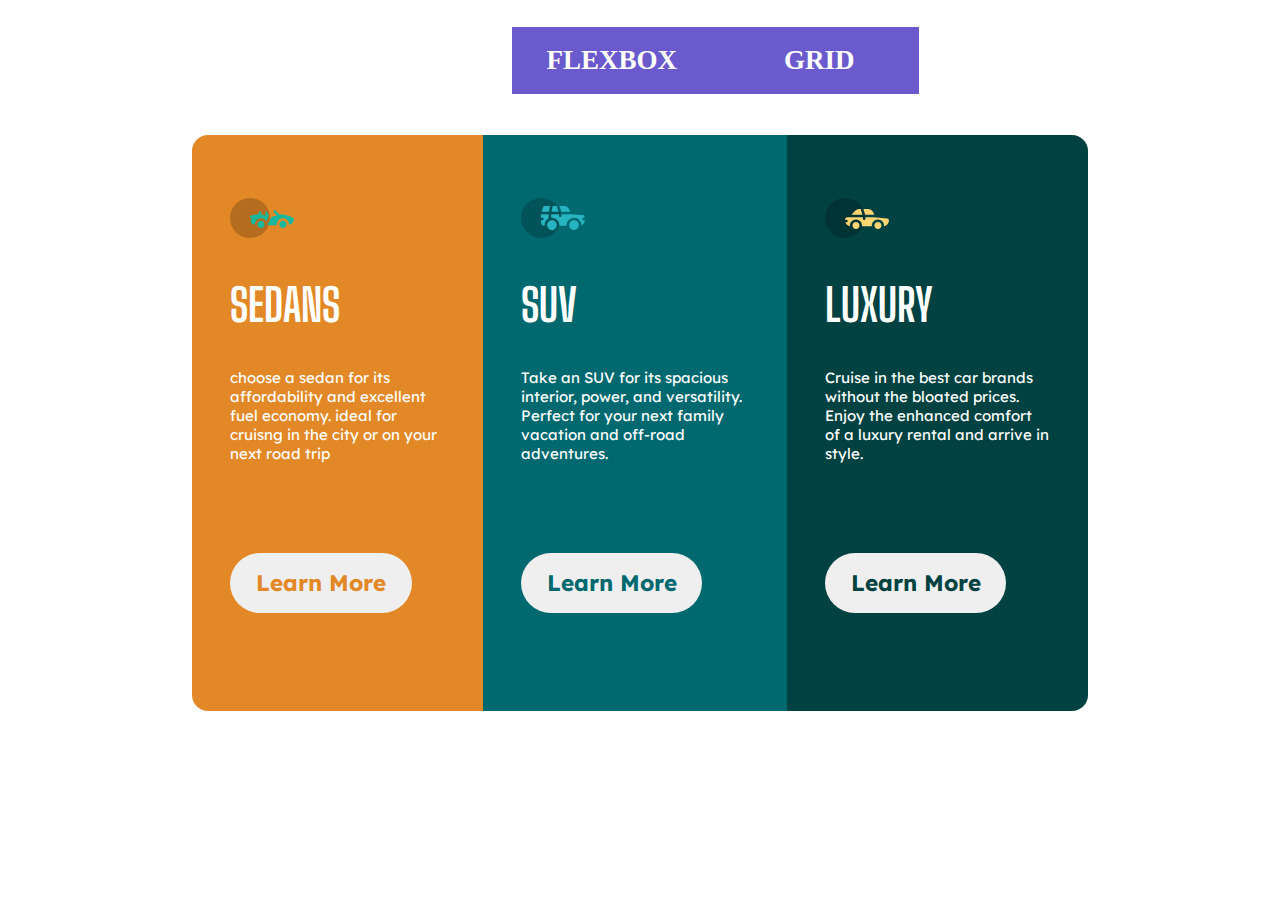
<file: index.html>
<!DOCTYPE html>
<html lang="en">
<head>
    <meta charset="UTF-8">
    <meta http-equiv="X-UA-Compatible" content="IE=edge">
    <meta name="viewport" content="width=device-width, initial-scale=1.0">
    <link rel="stylesheet" href="style.css">
    <title>Document</title>
</head>
<body>

    <nav>
        <div class="nav_grid">
            <div><a href="index.html">Flexbox</a></div>
            <div><a href="grid.html">Grid</a></div>
        </div>
    </nav>
    <main>
        <div class="flex_content">
            <div class="card_row_1 card">
                <img src="images/icon-luxury.svg" alt="" class="card_img">
                <h1 class="card_header">Sedans</h1>
                <p class="card_txt">choose a sedan for its affordability and excellent fuel economy. ideal for cruisng in the city or on your next road trip</p>
                <button class="learn_more">Learn More</button>
            </div>
            <div class="card_row_2 card">
                <img src="images/icon-suvs.svg" alt="" class="card_img">
                <h1 class="card_header">SUV</h1>
                <p class="card_txt">
                    Take an SUV for its spacious interior, power, and versatility. Perfect for your next family vacation and off-road adventures.
                </p>
                <button class="learn_more">Learn More</button>
            </div>
            <div class="card_row_3 card">
                <img src="images/icon-sedans.svg" alt="" class="card_img">
                <h1 class="card_header">LUXURY</h1>
                <p class="card_txt">
                    Cruise in the best car brands without the bloated prices. Enjoy the enhanced comfort of a luxury rental and arrive in style.
                </p> 
                <button class="learn_more">Learn More</button>
            </div>
        </div>
    </main>
    
</body>
</html>
</file>
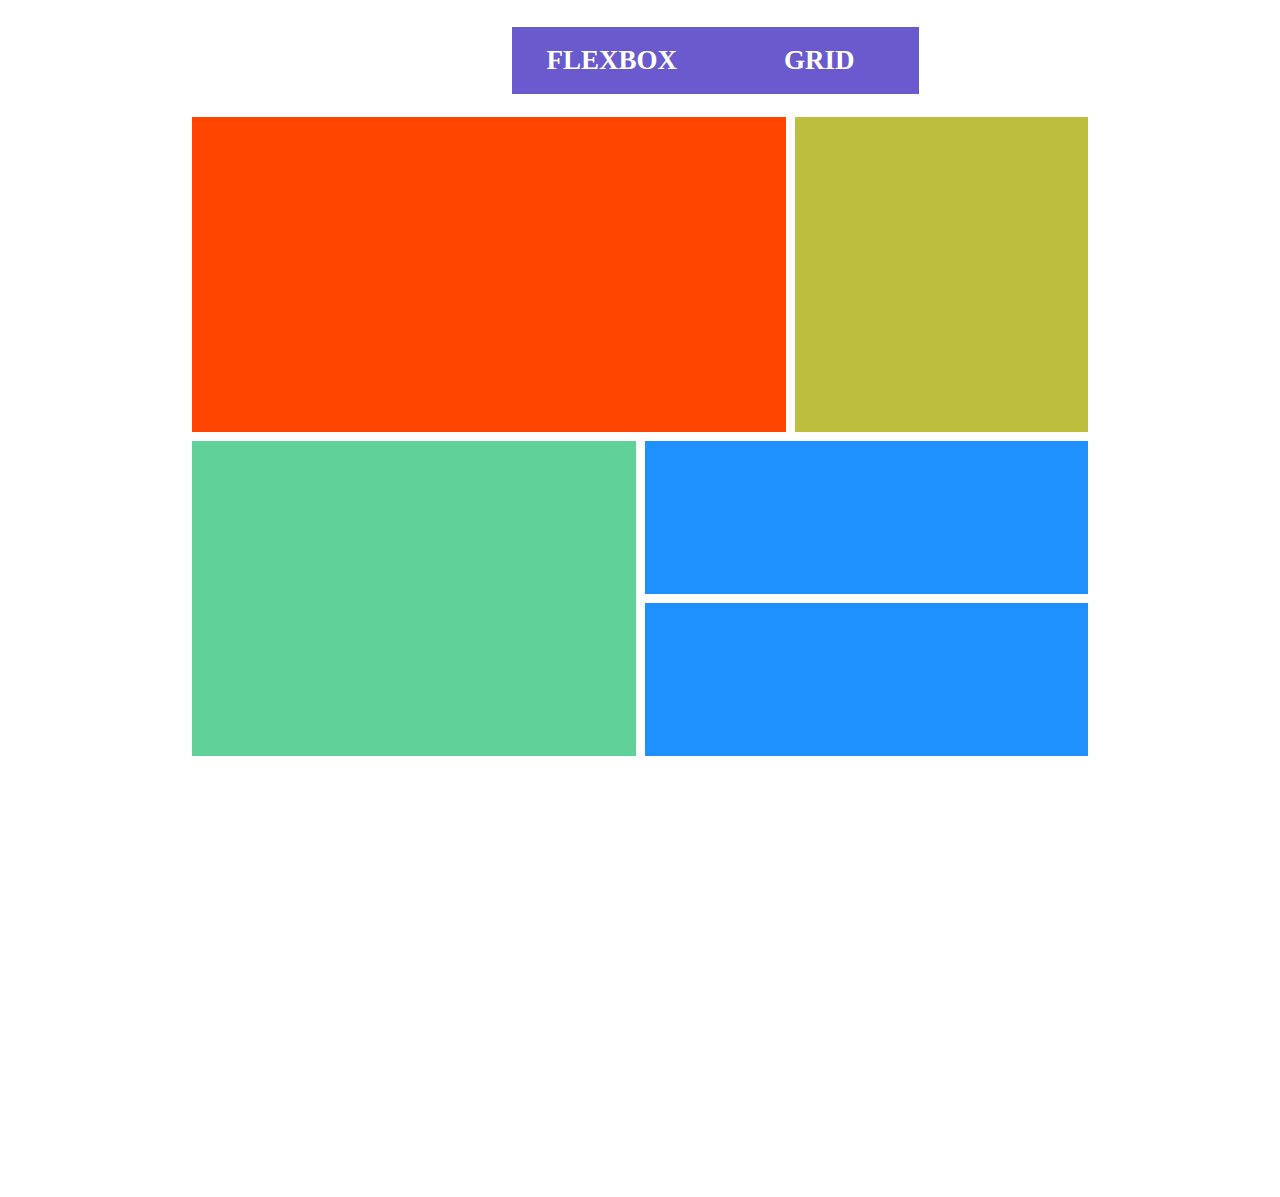
<file: grid.html>
<!DOCTYPE html>
<html lang="en">
<head>
    <meta charset="UTF-8">
    <meta http-equiv="X-UA-Compatible" content="IE=edge">
    <meta name="viewport" content="width=device-width, initial-scale=1.0">
    <link rel="stylesheet" href="grid.css">
    <title>Document</title>
</head>
<body>
    <nav>
        <div class="nav_grid">
            <div><a href="index.html">Flexbox</a></div>
            <div><a href="grid.html">Grid</a></div>
        </div>
    </nav>
    <main>
        <div class="grid_row1">
            <div class="item1"></div>
            <div class="item2"></div>
            <div class="item3"></div>
            <div class="item4"></div>
            <div class="item5"></div>
            <div class="item6"></div>
        </div>
    </main>
</body>
</html>
</file>
<file: style.css>
@import url('https://fonts.googleapis.com/css2?family=Big+Shoulders+Display:wght@700&family=Lexend+Deca&display=swap');
*{
    margin: 0;
    padding: 0;
}
a{
    color: black;
    text-decoration: none;
    color: white;
}
.nav_grid{
    display: grid;
    grid-template-columns: repeat(2, 1fr);
    width: 25;
    padding: 1vh;
    color: white;
    font-weight: bolder;
    font-family: inherit;
    font-size: 3vh;
    text-transform: uppercase;
    text-align: center;
    grid-gap: 2vw;
    position: fixed;
    top: 3vh;
    left: 40vw;
}
nav div{
    padding: 1vh 2vw;
    background-color: slateblue;
}
h1{
    font-family: 'Big Shoulders Display', cursive;
}
p, button{
    Font-size: 15px;
    font-family: 'Lexend Deca', sans-serif;
}
main{
    background-color: white;
}
.flex_content{
    display: flex;
    flex-direction: row;
    width: 70vw;
    margin: 15vh auto;
}
.card{
    height: 50vh;
    padding: 7vh 3vw;
    color: white;
}
.card_header{
    text-transform: uppercase;
    font-size: 5vh;
    margin-top: 4vh;
}
.card_row_1{
    background-color:  hsl(31, 77%, 52%);
    border-top-left-radius: 1em;
    border-bottom-left-radius: 1em;
}
.card_row_2{
    background-color:  hsl(184, 100%, 22%);
}
.card_row_2 button{
    color:  hsl(184, 100%, 22%);
}
.card_row_3{
    background-color:  hsl(179, 100%, 13%);
    border-top-right-radius: 1em;
    border-bottom-right-radius: 1em;
}
.card_row_3 button{
    color:  hsl(179, 100%, 13%);
}
.card_txt{
    margin-top: 4vh;
}
.learn_more{
    border-radius: 2em;
    color: hsl(31, 77%, 52%);
    padding: 1.7vh 2vw;
    border: 0;
    font-weight: bolder;
    font-size: 2.5vh;
    margin: 10vh 0;
}
.learn_more:hover{
    color: white;
    border: 2px solid white;
    background-color: transparent;
}

@media (max-width: 500px) {
    .flex_content{
        flex-direction: column;
    }
    .card{
        border-radius: 1em;
        margin-bottom: 2vh;
    }
}

    
/* answer */
@media (max-width: 376px) {
    .flex_content{
        flex-direction: column;
    }
    .card{
        border-radius: 1em;
        margin-bottom: 2vh;
    }
}
</file>
<file: grid.css>
*{
    margin: 0;
    padding: 0;
}
body{
    overflow: hidden;
}
a{
    color: black;
    color: white;
    text-decoration: none;
}
.nav_grid{
    display: grid;
    grid-template-columns: repeat(2, 1fr);
    width: 25;
    padding: 1vh;
    color: white;
    font-weight: bolder;
    font-family: inherit;
    font-size: 3vh;
    text-transform: uppercase;
    text-align: center;
    grid-gap: 2vw;
    position: fixed;
    top: 3vh;
    left: 40vw;
}
nav div{
    padding: 1vh 2vw;
    background-color: slateblue;
}

.grid_row1{
    display: grid;
    grid-template-columns: repeat(6, 1fr);
    grid-template-rows: repeat(6, 1fr);
    grid-row: 2fr 1fr;
    grid-column: 1fr;
    width: 70vw;
    grid-gap: 1vh;
    margin: 13vh auto;
}
.item1{
    background-color: orangered;
    height: 35vh;
    grid-column: 1 / span 4;
    grid-row: 1 / span 2;
}
.item2{
    height: 35vh;
    grid-column: 5 / span 2;
    grid-row: 1 / span 2;
    background-color: rgba(172, 172, 13, 0.795);
}
.item3{
    height: 35vh;
    background-color: rgba(21, 187, 104, 0.678);
    grid-column: 1 / span 3;
    grid-row: 3 / span 4;
}
.item4{
    grid-column: 4 / span 3;
    grid-row: 3 / span 2;
    height: 17vh;
    background-color: dodgerblue;
}
.item5{
    height: 17vh;
    grid-column: 4 / span 3;
    grid-row: 4 / span 2;
    background-color: dodgerblue;
}
</file>
